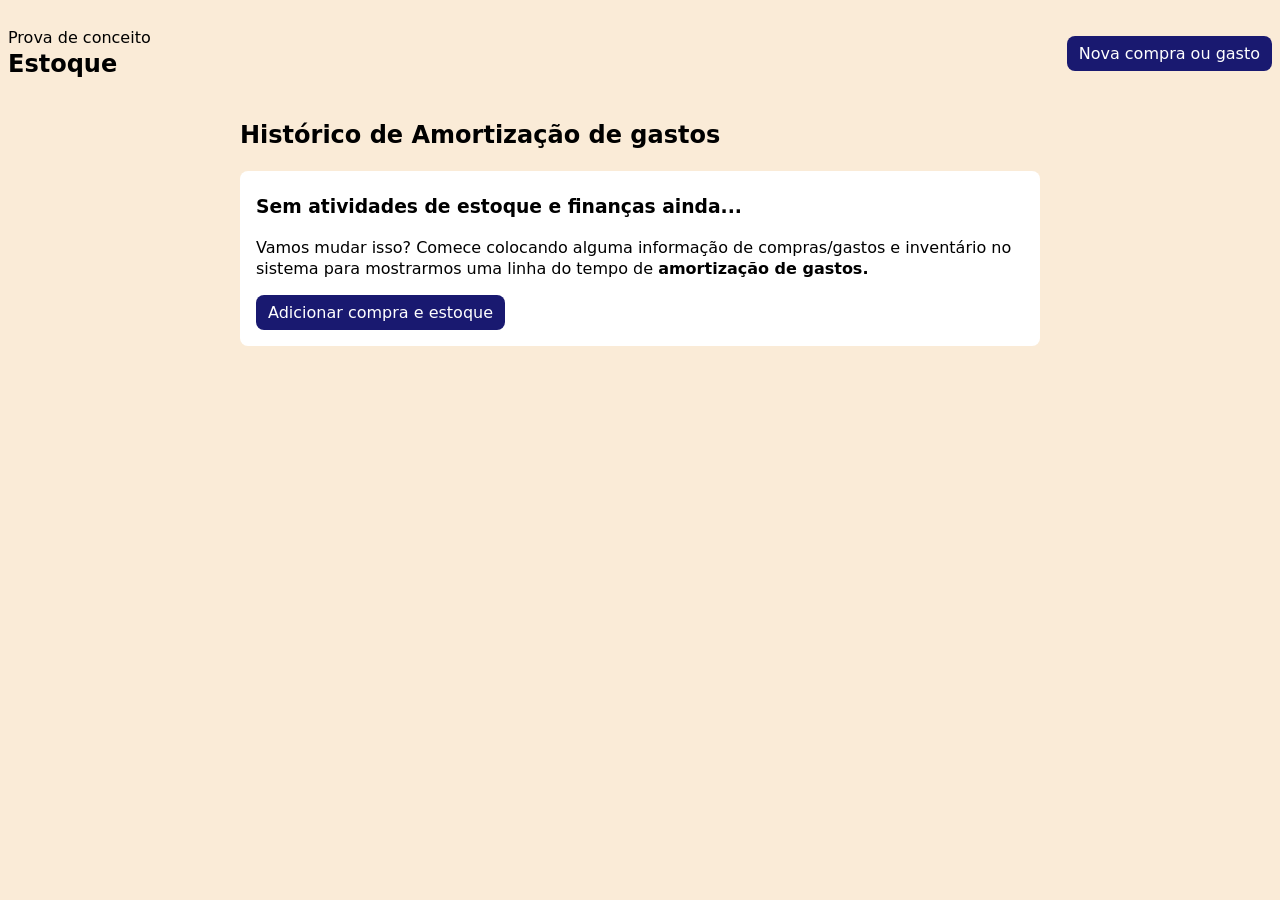
<file: inventory/index.html>
<!DOCTYPE html>
<html lang="pt-br">

  <head>
    <meta charset="UTF-8">
    <meta name="viewport" content="width=device-width, initial-scale=1" />

    <link rel="stylesheet" href="style.css">

    <title>Prova de conceito: Estoque</title>
  </head>

  <body>
    <nav>
      <h1><small>Prova de conceito</small>Estoque</h1>
      <button commandFor="add-expense" command="show-modal">Nova compra ou gasto</button>
    </nav>

    <article class="container">
      <h2>Histórico de Amortização de gastos</h2>

      <div id="history" class="history">

        <section id="empty">
          <h3>Sem atividades de estoque e finanças ainda...</h3>
          <p>Vamos mudar isso? Comece colocando alguma informação de compras/gastos e inventário no sistema para
            mostrarmos uma linha do tempo de <strong>amortização de gastos.</strong></p>
          <button commandFor="add-expense" command="show-modal">Adicionar compra e estoque</button>
        </section>

      </div>
    </article>
  </body>

  <script src="script.js" type="module"></script>

  <!-- Action Edit -->
  <dialog id="edit-expense" closedby="any">
    <h1>Edite sua compra e estoque</h1>
    <form id="edit">
      <h2><span id="editExpenseAmount">R$ 0,00</span> em <span id="editExpenseActivity">Nome da Atividade</span></h2>

      <label for="editDate">Data da despesa</label>
      <input id="editDate" name="date" type="date" required />

      <label for="editAmount">Custo</label>
      <input id="editAmount" name="amount" type="number" min="0" step="0.01" required />

      <label for="editGoodThrough">Estoque (ou uso) em meses</label>
      <input id="editGoodThrough" name="goodThrough" type="range" value="1" min="0" max="12" list="months" required
        oninput="editGoodThroughCounter.innerText = this.value" />
      <span><strong id="editGoodThroughCounter">?</strong> meses</span>

      <p><small><em>Estoque de zero meses apaga a despesa</em></small></p>

      <fieldset form="edit">
        <legend>Campos optativos</legend>

        <label for="editDescription">Descrição</label>
        <input id="editDescription" name="description" />

        <label for="editQuantity">Quantidade <small>(peso / litros / unidades)</small></label>
        <input id="editQuantity" name="quantity" type="number" min="0" step="0.01" />
      </fieldset>

      <section>
        <button type="button" commandFor="edit-expense" command="close">Sair</button>
        <button type="submit">✏️ Editar!</button>
      </section>
    </form>
  </dialog>

  <!-- Action Add -->
  <dialog id="add-expense" closedby="any">
    <h1>Adicione uma compra</h1>
    <p>Vamos calcular a sua <strong>amortização de gastos</strong></p>
    <form id="expense">
      <label for="expenseDate">Data da despesa</label>
      <input id="expenseDate" name="date" type="date" required />

      <label for="expenseType">Tipo</label>
      <select id="expenseType" name="type" required>
        <option>Selecione um tipo</option>
        <optgroup label="Alimentação">
          <option value="feed_roughhage">Volumosos</option>
          <option value="feed_concentrated">Concentrados</option>
          <option value="feed_minerals">Minerais</option>
          <option value="feed_adictives">Aditivos</option>
          <option value="feed_milk">Aleitamento</option>
        </optgroup>
        <optgroup label="Medicamento">
          <option value="medicine_vaccine">Vacina</option>
          <option value="medicine_vermifuge">Vermifugo</option>
        </optgroup>
        <optgroup label="Mão de Obra">
          <option value="labor_workforce">Permanente</option>
          <option value="labor_outsorced">Terceirizada</option>
          <option value="labor_technical-assistance">Assistência técnica</option>
        </optgroup>
        <optgroup label="Serviços Públicos">
          <option value="utilities_energy">Energia elétrica</option>
          <option value="utilities_water">Água e esgoto</option>
          <option value="utilities_internet">Internet e Telefone</option>
        </optgroup>
        <optgroup label="Operação mecânica">
          <option value="mechanical_diesel">Diesel</option>
          <option value="mechanical_repair">Reparo</option>
          <option value="mechanical_transports">Transportes</option>
        </optgroup>
        <optgroup label="Despesas Financeiras">
          <option value="finance_tax">Impostos</option>
          <option value="finance_fine">Multas</option>
        </optgroup>
        <optgroup label="Outros">
          <option value="other_supply">Outros (Item com estoque)</option>
          <option value="other_recurring">Outros (Recorrente)</option>
          <option value="other_standalone">Outros (Uso único)</option>
          <option value="other_regressive">Outros (Regressivo)</option>
        </optgroup>
      </select>

      <label for="expenseAmount">Custo</label>
      <input id="expenseAmount" name="amount" type="number" min="0" step="0.01" required />

      <label for="expenseGoodThrough">Duração estimada em meses <small>(estoque ou uso)</small></label>
      <input id="expenseGoodThrough" name="goodThrough" type="range" value="1" min="1" max="12" list="months" required
        oninput="expenseGoodThroughCounter.innerText = this.value" />
      <span><strong id="expenseGoodThroughCounter">1</strong> meses</span>

      <fieldset form="expense">
        <legend>Campos optativos</legend>

        <label for="expenseDescription">Descrição</label>
        <input id="expenseDescription" name="description" />

        <label for="expenseQuantity">Quantidade <small>(peso / litros / unidades)</small></label>
        <input id="expenseQuantity" name="quantity" type="number" min="0" step="0.01" />
      </fieldset>

      <section>
        <button type="button" commandFor="add-expense" command="close">Sair</button>
        <button type="submit">Adicionar!</button>
      </section>
    </form>
  </dialog>

  <!-- Support element -->
  <datalist id="months">
    <option value="1" label="1"></option>
    <option value="2" label="2"></option>
    <option value="3" label="3"></option>
    <option value="4" label="4"></option>
    <option value="5" label="5"></option>
    <option value="6" label="6"></option>
    <option value="7" label="7"></option>
    <option value="8" label="8"></option>
    <option value="9" label="9"></option>
    <option value="10" label="10"></option>
    <option value="11" label="11"></option>
    <option value="12" label="12"></option>
  </datalist>

</html>
</file>
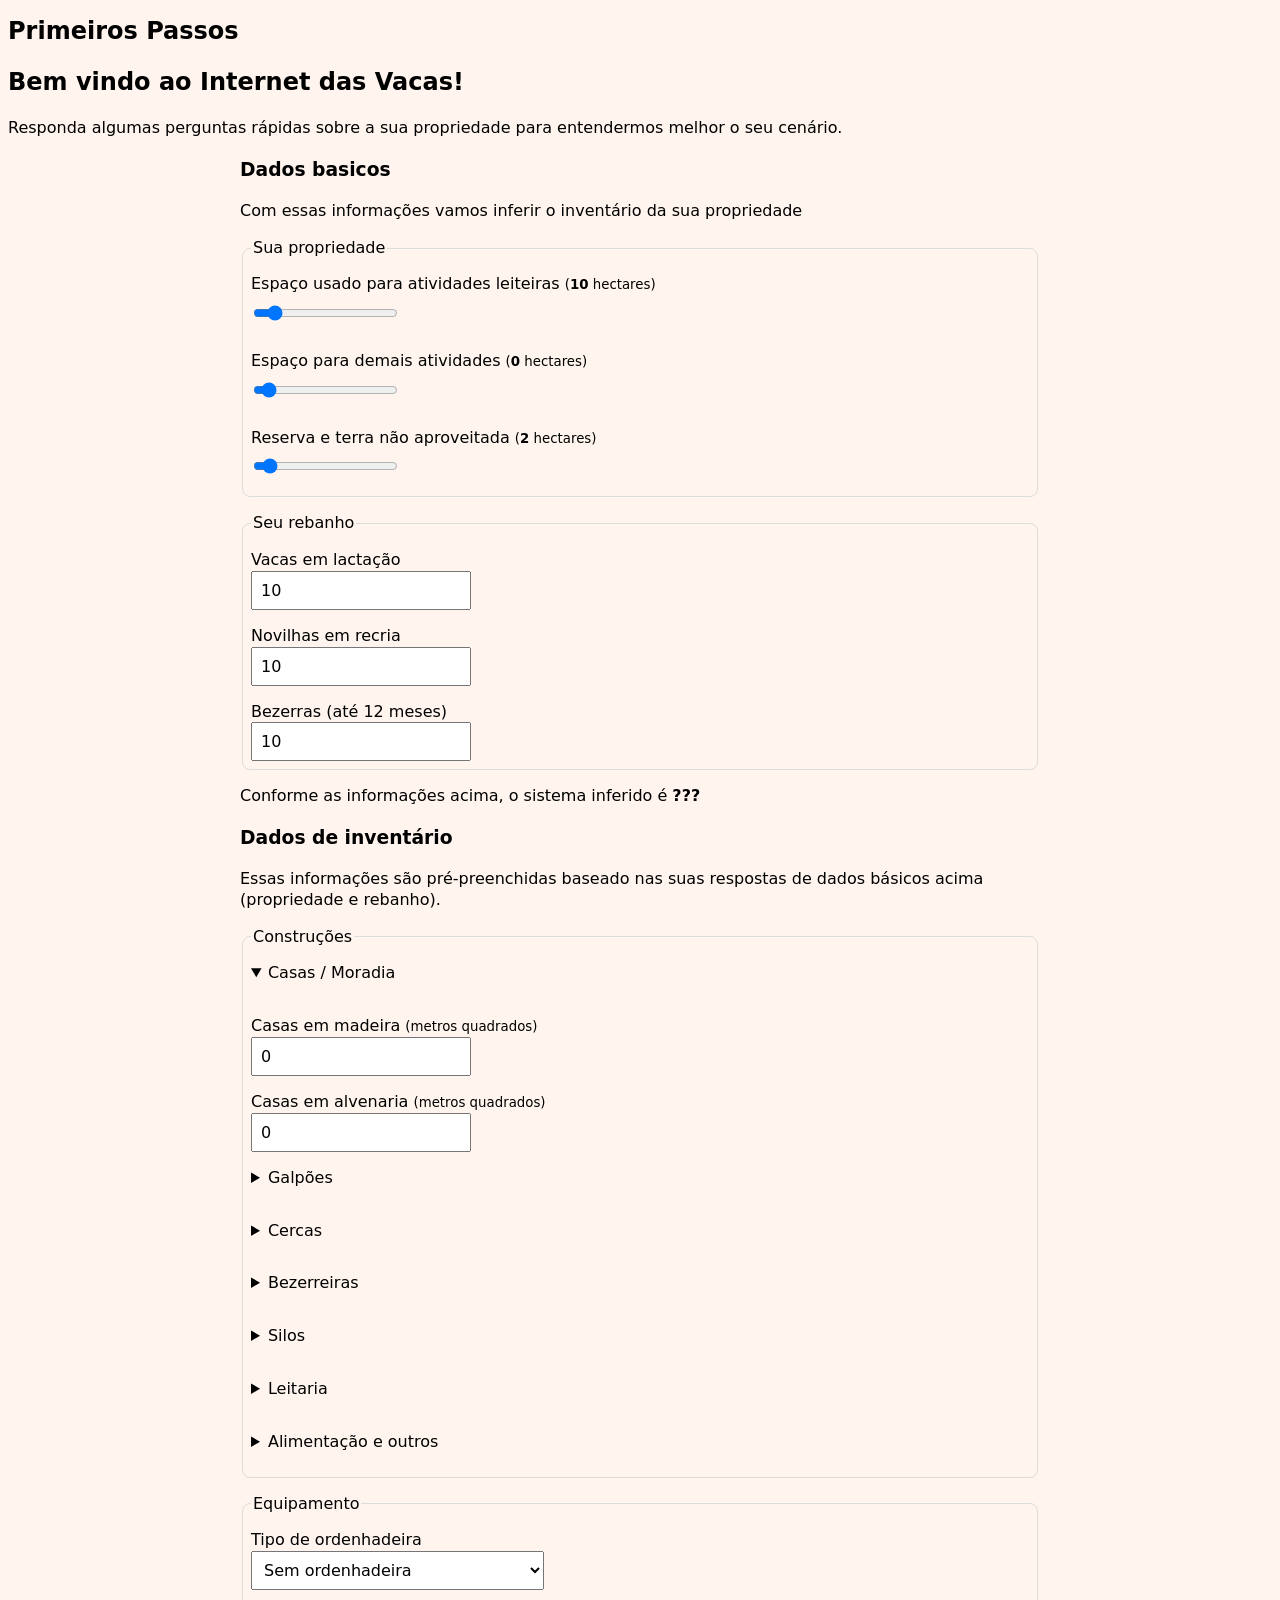
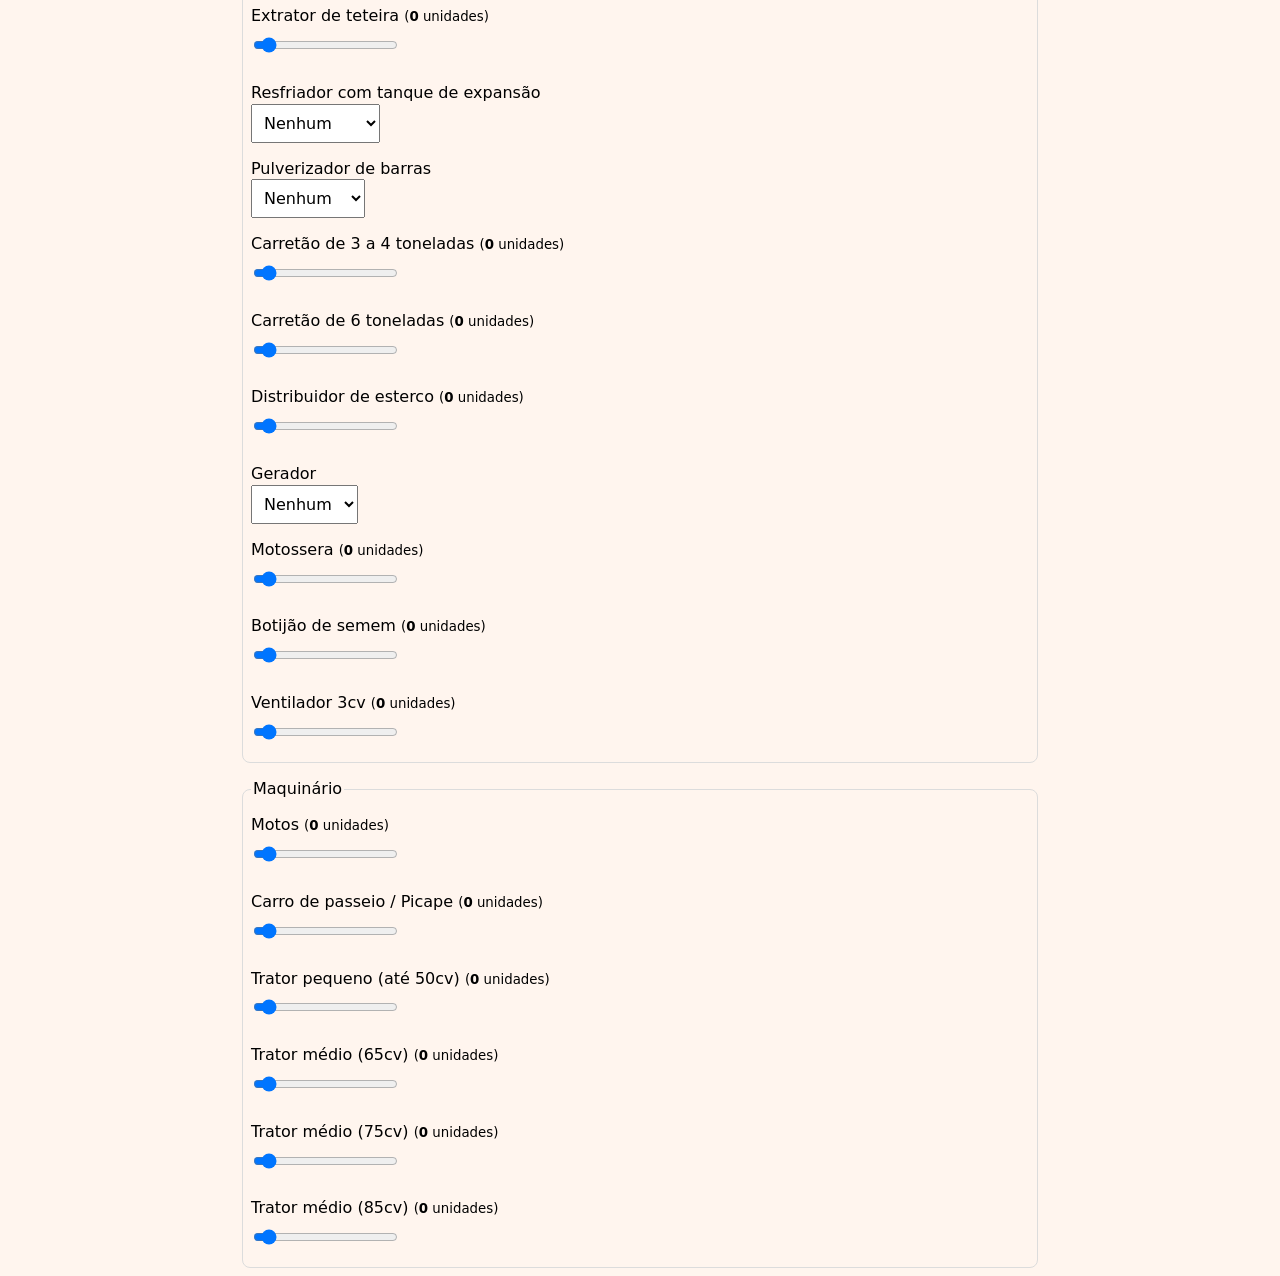
<file: onboarding/index.html>
<!DOCTYPE html>
<html lang="pt-br">

  <head>
    <meta charset="UTF-8">
    <meta name="viewport" content="width=device-width, initial-scale=1" />

    <link rel="stylesheet" href="style.css">

    <title>Prova de conceito: Primeiros Passos</title>
  </head>

  <body>
    <h1>Primeiros Passos</h1>
    <h2>Bem vindo ao Internet das Vacas!</h2>
    <p>Responda algumas perguntas rápidas sobre a sua propriedade para entendermos melhor o seu cenário.</p>

    <form class="container" id="onboardingBase">
      <h3>Dados basicos</h3>
      <p>Com essas informações vamos inferir o inventário da sua propriedade</p>
      <fieldset form="onboardingBase">
        <legend>Sua propriedade</legend>

        <label for="land_milk">Espaço usado para atividades leiteiras <small>(<strong id="land_milk_counter">10</strong>
            hectares)</small></label>
        <input id="land_milk" name="land_milk" type="range" min="0" max="200" value="10"
          oninput="land_milk_counter.innerText = this.value" />

        <label for="land_others">Espaço para demais atividades <small>(<strong id="land_others_counter">0</strong>
            hectares)</small></label>
        <input id="land_others" name="land_others" type="range" min="0" max="200" value="0"
          oninput="land_others_counter.innerText = this.value" />

        <label for="land_nature">Reserva e terra não aproveitada <small>(<strong id="land_nature_counter">2</strong>
            hectares)</small></label>
        <input id="land_nature" name="land_nature" type="range" min="0" max="200" value="2"
          oninput="land_nature_counter.innerText = this.value" />

      </fieldset>

      <fieldset form="onboardingBase">
        <legend>Seu rebanho</legend>

        <label for="herd_cows">Vacas em lactação</label>
        <input id="herd_cows" name="herd_cows" type="number" min="0" step="1" value="10" />

        <label for="herd_heifers">Novilhas em recria</label>
        <input id="herd_heifers" name="herd_heifers" type="number" min="0" step="1" value="10" />

        <label for="herd_calves">Bezerras (até 12 meses)</label>
        <input id="herd_calves" name="herd_calves" type="number" min="0" step="1" value="10" />
      </fieldset>

      <p>Conforme as informações acima, o sistema inferido é <strong id="selected_system">???</strong></p>
    </form>

    <form class="container" id="onboardingInventory">
      <h3>Dados de inventário</h3>
      <p>Essas informações são pré-preenchidas baseado nas suas respostas de dados básicos acima
        (propriedade e rebanho).</p>

      <fieldset form="onboardingInventory">
        <legend>Construções</legend>

        <details open name="buildings">
          <summary>Casas / Moradia</summary>

          <label for="casa_s_de_madeira">Casas em madeira <small>(metros quadrados)</small></label>
          <input id="casa_s_de_madeira" type="number" min="0" value="0" />

          <label for="casa_s_de_alvenaria">Casas em alvenaria <small>(metros quadrados)</small></label>
          <input id="casa_s_de_alvenaria" type="number" min="0" value="0" />
        </details>

        <details name="buildings">
          <summary>Galpões</summary>

          <label for="galpao_deposito">Galpão (deposito) <small>(metros quadrados)</small></label>
          <input id="galpao_deposito" type="number" min="0" value="0" />

          <label for="galpao_para_feno">Galpão (Feno) <small>(metros quadrados)</small></label>
          <input id="galpao_para_feno" type="number" min="0" value="0" />
        </details>


        <details name="buildings">
          <summary>Cercas</summary>

          <label for="cercas_permanentes">Cercas permanentes <small>(metros)</small></label>
          <input id="cercas_permanentes" type="number" min="0" value="0" />

          <label for="cerca_eletrica">Cerca eletrica <small>(metros)</small></label>
          <input id="cerca_eletrica" type="number" min="0" value="0" />
        </details>

        <details name="buildings">
          <summary>Bezerreiras</summary>

          <label for="bezerreira_movel">Bezerreira móvel <small>(<strong id="bezerreira_movel_counter">0</strong>
              unidades)</small></label>
          <input id="bezerreira_movel" type="range" min="0" max="20" value="0"
            oninput="bezerreira_movel_counter.innerText = this.value" />

          <label for="bezerreira_fixa">Bezerreira fixa <small>(metros quadrados)</small></label>
          <input id="bezerreira_fixa" type="number" min="0" value="0" />
        </details>

        <details name="buildings">
          <summary>Silos</summary>

          <label for="silo_de_superficie">Silo de superficie <small>(metros cúbicos)</small></label>
          <input id="silo_de_superficie" type="number" min="0" value="0" />

          <label for="silo_trincheira_s_revestimento">Silo Trincheira <small>(metros cúbicos)</small></label>
          <input id="silo_trincheira_s_revestimento" type="number" min="0" value="0" />

          <label for="silo_metalico_de_racao_graneleiro_vertical">Silo metálico <small>(toneladas)</small></label>
          <input id="silo_metalico_de_racao_graneleiro_vertical" type="number" min="0" value="0" />
        </details>

        <details name="buildings">
          <summary>Leitaria</summary>

          <label for="sala_de_espera">Sala de espera <small>(metros quadrados)</small></label>
          <input id="sala_de_espera" type="number" min="0" value="0" />

          <label for="sala_do_resfriador">Sala do resfriados <small>(metros quadrados)</small></label>
          <input id="sala_do_resfriador" type="number" min="0" value="0" />

          <label for="sala_de_ordenha">Sala de ordenha <small>(metros quadrados)</small></label>
          <input id="sala_de_ordenha" type="number" min="0" value="0" />
        </details>

        <details name="buildings">
          <summary>Alimentação e outros</summary>

          <label for="sala_de_alimentacao">Sala de alimentação <small>(metros quadrados)</small></label>
          <input id="sala_de_alimentacao" type="number" min="0" value="0" />

          <label for="compost_barn">Compost Barn <small>(metros quadrados)</small></label>
          <input id="compost_barn" type="number" min="0" value="0" />

          <label for="bebedouro">Bebedouros / coxos <small>(<strong id="bebedouro_counter">0</strong>
              unidades)</small></label>
          <input id="bebedouro" type="range" min="0" max="20" value="0"
            oninput="bebedouro_counter.innerText = this.value" />
        </details>

      </fieldset>

      <fieldset form="onboardingInventory">
        <legend>Equipamento</legend>

        <label for="ordenhadeira">Tipo de ordenhadeira</label>
        <select id="ordenhadeira">
          <option value="">Sem ordenhadeira</option>
          <option value="ordenhadeira_balde_ao_pe_c_dois_conjuntos">Balde ao pé com dois conjuntos</option>
          <option value="ordenhadeira_canalizada_c_tres_conjuntos">Canalizada com 3 conjuntos</option>
          <option value="ordenhadeira_canalizada_c_quatro_conjuntos">Canalizada com 4 conjuntos</option>
          <option value="ordenhadeira_canalizada_c_seis_conjuntos">Canalizada com 6 conjuntos</option>
        </select>

        <label for="extrator_de_teteira">Extrator de teteira <small>(<strong id="extrator_de_teteira_counter">0</strong>
            unidades)</small></label>
        <input id="extrator_de_teteira" type="range" min="0" max="20" value="0"
          oninput="extrator_de_teteira_counter.innerText = this.value" />

        <label for="resfriador_c_tanque_de_expansao">Resfriador com tanque de expansão</label>
        <select id="resfriador_c_tanque_de_expansao">
          <option value="">Nenhum</option>
          <option value="500">500 litros</option>
          <option value="800">800 litros</option>
          <option value="2000">2.000 litros</option>
          <option value="5000">5.000 litros</option>
        </select>

        <label for="pulverizador_de_barras">Pulverizador de barras</label>
        <select id="pulverizador_de_barras">
          <option value="">Nenhum</option>
          <option value="400">400 litros</option>
          <option value="600">600 litros</option>
        </select>

        <label for="carreta_3_4_toneladas_1_eixo">Carretão de 3 a 4 toneladas <small>(<strong
              id="carreta_3_4_toneladas_1_eixo_counter">0</strong>
            unidades)</small></label>
        <input id="carreta_3_4_toneladas_1_eixo" type="range" min="0" max="10" value="0"
          oninput="carreta_3_4_toneladas_1_eixo_counter.innerText = this.value" />

        <label for="carreta_de_6_toneladas_basculante">Carretão de 6 toneladas <small>(<strong
              id="carreta_de_6_toneladas_basculante_counter">0</strong>
            unidades)</small></label>
        <input id="carreta_de_6_toneladas_basculante" type="range" min="0" max="10" value="0"
          oninput="carreta_de_6_toneladas_basculante_counter.innerText = this.value" />

        <label for="distribuidor_de_esterco_liquido_4000l">Distribuidor de esterco <small>(<strong
              id="distribuidor_de_esterco_liquido_4000l_counter">0</strong>
            unidades)</small></label>
        <input id="distribuidor_de_esterco_liquido_4000l" type="range" min="0" max="10" value="0"
          oninput="distribuidor_de_esterco_liquido_4000l_counter.innerText = this.value" />

        <label for="gerador">Gerador</label>
        <select id="gerador">
          <option value="">Nenhum</option>
          <option value="6.5">6.5 KV/A</option>
          <option value="15">15 KV/A</option>
          <option value="20">20 KV/A</option>
        </select>

        <label for="motoserra_media">Motossera <small>(<strong id="motoserra_media_counter">0</strong>
            unidades)</small></label>
        <input id="motoserra_media" type="range" min="0" max="10" value="0"
          oninput="motoserra_media_counter.innerText = this.value" />

        <label for="botijao_de_semen">Botijão de semem <small>(<strong id="botijao_de_semen_counter">0</strong>
            unidades)</small></label>
        <input id="botijao_de_semen" type="range" min="0" max="5" value="0"
          oninput="botijao_de_semen_counter.innerText = this.value" />

        <label for="ventiladores_de_3cv_2_2m">Ventilador 3cv <small>(<strong
              id="ventiladores_de_3cv_2_2m_counter">0</strong>
            unidades)</small></label>
        <input id="ventiladores_de_3cv_2_2m" type="range" min="0" max="50" value="0"
          oninput="ventiladores_de_3cv_2_2m_counter.innerText = this.value" />
      </fieldset>

      <fieldset form="onboardingInventory">
        <legend>Maquinário</legend>

        <label for="motocicleta">Motos <small>(<strong id="motocicleta_counter">0</strong>
            unidades)</small></label>
        <input id="motocicleta" type="range" min="0" max="5" value="0"
          oninput="motocicleta_counter.innerText = this.value" />

        <label for="automovel">Carro de passeio / Picape <small>(<strong id="automovel_counter">0</strong>
            unidades)</small></label>
        <input id="automovel" type="range" min="0" max="5" value="0"
          oninput="automovel_counter.innerText = this.value" />

        <label for="trator_pequeno_porte_50_cv_4x4">Trator pequeno (até 50cv) <small>(<strong
              id="trator_pequeno_porte_50_cv_4x4_counter">0</strong>
            unidades)</small></label>
        <input id="trator_pequeno_porte_50_cv_4x4" type="range" min="0" max="5" value="0"
          oninput="trator_pequeno_porte_50_cv_4x4_counter.innerText = this.value" />

        <label for="trator_medio_porte_65_cv_4x4">Trator médio (65cv) <small>(<strong
              id="trator_medio_porte_65_cv_4x4_counter">0</strong>
            unidades)</small></label>
        <input id="trator_medio_porte_65_cv_4x4" type="range" min="0" max="5" value="0"
          oninput="trator_medio_porte_65_cv_4x4_counter.innerText = this.value" />

        <label for="trator_medio_porte_75_cv_4x4">Trator médio (75cv) <small>(<strong
              id="trator_medio_porte_75_cv_4x4_counter">0</strong>
            unidades)</small></label>
        <input id="trator_medio_porte_75_cv_4x4" type="range" min="0" max="5" value="0"
          oninput="trator_medio_porte_75_cv_4x4_counter.innerText = this.value" />

        <label for="trator_medio_porte_85_cv_4x4">Trator médio (85cv) <small>(<strong
              id="trator_medio_porte_85_cv_4x4_counter">0</strong>
            unidades)</small></label>
        <input id="trator_medio_porte_85_cv_4x4" type="range" min="0" max="5" value="0"
          oninput="trator_medio_porte_85_cv_4x4_counter.innerText = this.value" />
      </fieldset>
    </form>
  </body>

  <script src="./onboarding.js" type="module"></script>

</html>
</file>
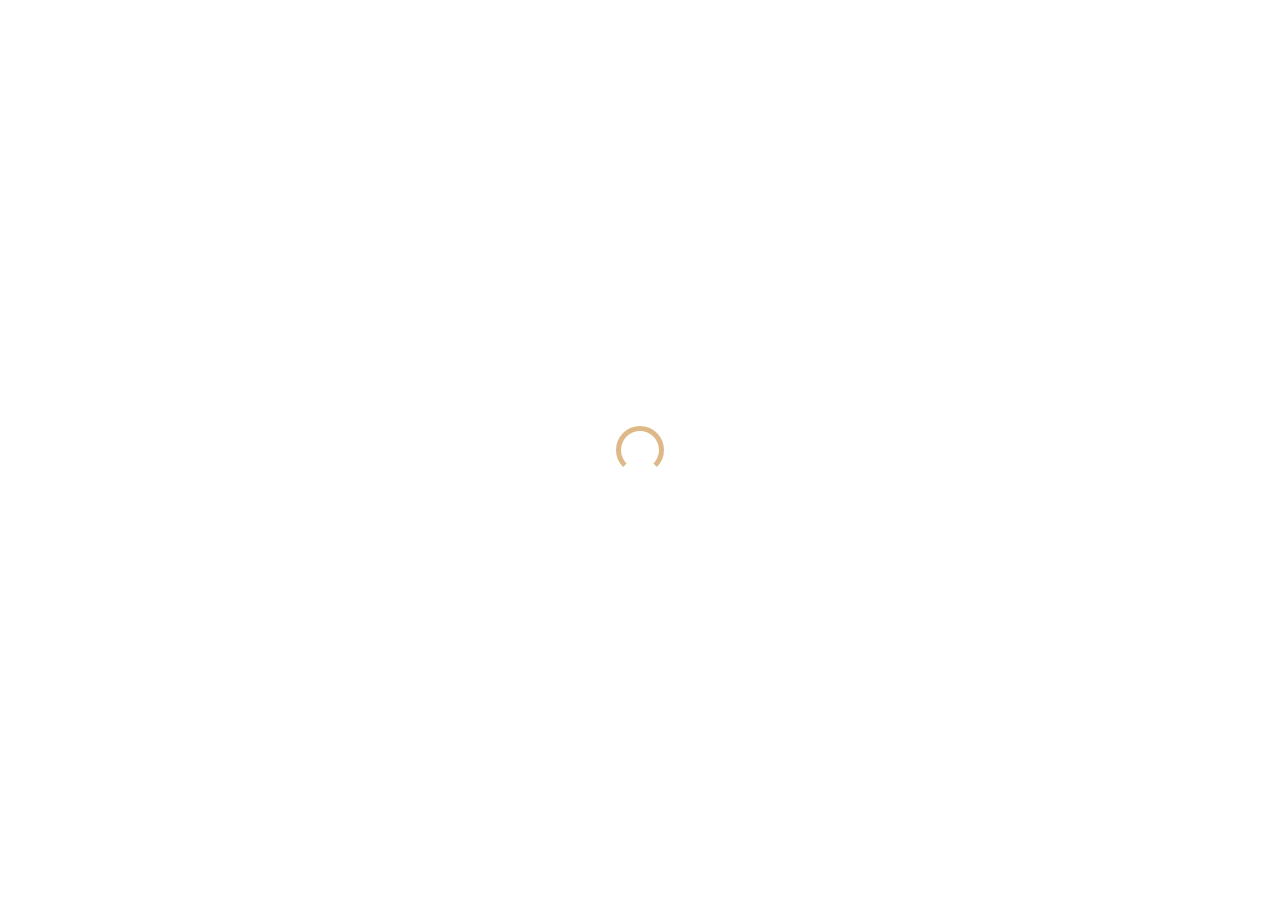
<file: plugin/index.html>
<!DOCTYPE html>
<html lang="pt-br" data-gateway="home-page">

  <head>
    <meta charset="UTF-8">
    <meta name="viewport" content="width=device-width, initial-scale=1" />

    <link rel="stylesheet" href="style.css">

    <title>Prova de conceito: Plugins</title>
  </head>

  <body>
    <section class="load-area" id="loader">
      <div class="loader"></div>
    </section>

    <h1>Prova de conceito: Plugins</h1>
    <strong>Ative ou desative um plugin (Marketplace):</strong>
    <ul>
      <slot data-type="marketplace"></slot>
    </ul>
    <main>
      <aside id="menu">
        <p>Menu</p>
        <ul>
          <!-- Plugin controlled -->
          <slot data-context="menu"></slot>
        </ul>
      </aside>
      <section>
        <!-- Plugin controlled -->
        <slot data-context="main_top"></slot>
        <!-- JS Controlled -->
        <div id="container"></div>
        <!-- Plugin controlled -->
        <slot data-context="main_bottom"></slot>
      </section>
    </main>
  </body>

  <script defer src="init.js"></script>

</html>

<!-- 
# Base functionality

Core must provide

- Access to data
- Notification system
- GUI handlers

Maybe provide 2 APIs / method groups?

- One regarding UI / GUI
- One regarding data

# Triggers

Triggers using event handlers

Example from VSCode that you first register and get it triggered when "action"
happens as the actions are decided on a script file.

```javascript
let disposable = vscode.commands.registerCommand(
  "helloworld.helloWorld",
  () => {
    vscode.window.showInformationMessage("Hello World!");
  },
);

context.subscriptions.push(disposable);
```

1 - Register the activation event that will trigger the extension execution
(Activation Events: events upon which your extension becomes active.)

2 - Uses a contribbution point to interact with VS Code (Contribution Points:
static declarations that you make in the package.json Extension Manifest to
extend VS Code.)

3 - Uses VS Code API (VS Code API: a set of JavaScript APIs that you can invoke
in your extension code.)

# Implementation details

- No DOM Access: we run extensions in an Extension Host process and prevent
direct access to the DOM.
- No custom style sheets

TODO: Try to create some generic data structure when possible that the plugins
can adjust on the go.

# DATA INPUT (forms)

## 1. Add a parameter list to your plugin’s manifest

Each parameter requires a name and a key. The name is the text that appears in
the UI and the key is used to uniquely identify the value for that parameter
when your plugin is run.

By default, any time that a parameter-enabled command is triggered by the user,
the parameter entry UI is launched and the user is asked to provide parameter
values. This includes all contexts from which a plugin can be run: quick
actions, context menus, the desktop app menu, etc.

## 2. Add a handler for the figma.parameters.on('input') event to provide suggested parameter values

Your plugin can dynamically provide suggestions as a user types in values for
parameters. To enable this, your plugin is launched in “query mode,” during
which it can read from the document, and make network requests, but can’t make
changes to the document or display visible UI.

## 3. Add a handler for the figma.on('run') event to run your plugin with the selected values

After all parameters have been entered, your plugin is run via the
figma.on('run') event.


-->
</file>
<file: inventory/style.css>
* {
  font-family: system-ui, -apple-system, BlinkMacSystemFont, "Segoe UI", sans-serif;
}

body {
  background-color: antiquewhite;
  line-height: 1.3;
}

h1 {
  small {
    display: block;
    font-size: 1rem;
    font-weight: 400;
  }

  font-size: 1.5rem;
}

.container {
  max-width: 800px;
  margin: auto;
}

nav {
  display: flex;
  justify-content: space-between;
  align-items: center;
}

button {
  border: none;
  border-radius: 0.5rem;
  padding: 0.5rem 0.75rem;
  font-weight: 500;
  font-size: 1rem;
  cursor: pointer;

  &:last-of-type {
    color: white;
    background-color: midnightblue;
  }
}

dialog {
  box-sizing: border-box;
  max-width: 100%;
  border: none;
  padding: 1rem 1.25rem;
  border-radius: 0.5rem;
}

form {
  section {
    padding-top: 1rem;
  }

  label {
    display: block;
    margin-top: 1rem;
  }

  fieldset {
    margin-top: 1rem;
    border: 0.075rem solid gainsboro;
    border-radius: 0.5rem;
    padding: 0.5rem;
    padding-top: 0;
  }

  input,
  select {
    font-size: 1rem;
    padding: 0.5rem;
    max-width: 100%;
  }
}

.history {
  display: flex;
  flex-direction: column;
  gap: 1rem;
  padding-bottom: 1rem;

  section {
    background-color: white;
    padding: 1rem;
    border-radius: 0.5rem;

    h3:first-child {
      margin-top: 0.5rem;
    }

    small {
      background-color: antiquewhite;
      margin-left: 0.5rem;
      padding: 0.25rem 0.5rem;
      border-radius: 1rem;
      color: firebrick;
      transition: background 0.3s;
      display: inline-block;
    }

    ul {
      list-style: none;
      padding: 0;
      margin: 0;

      li {
        display: flex;
        justify-content: space-between;
        align-items: center;
        padding: 0.5rem;
        border-radius: 0.75rem;
        transition: background 0.3s;
        cursor: default;

        &:hover {
          background-color: antiquewhite;

          small {
            background: white;
          }
        }
      }

      strong {
        color: firebrick;
        margin-right: 0.5rem;
      }

      button {
        font-size: 0.8rem;
        font-weight: 400;
        padding: 0.25rem 0.5rem;
        background-color: dodgerblue;
      }
    }
  }
}
</file>
<file: onboarding/style.css>
* {
  font-family: system-ui, -apple-system, BlinkMacSystemFont, "Segoe UI", sans-serif;
}

body {
  background-color: seashell;
  line-height: 1.3;
}

h1 {
  small {
    display: block;
    font-size: 1rem;
    font-weight: 400;
  }

  font-size: 1.5rem;
}

.container {
  max-width: 800px;
  margin: auto;
}

button {
  border: none;
  border-radius: 0.5rem;
  padding: 0.5rem 0.75rem;
  font-weight: 500;
  font-size: 1rem;
  cursor: pointer;

  &:last-of-type {
    color: white;
    background-color: midnightblue;
  }
}

details {
  summary {
    cursor: pointer;
    padding: 1rem 0;
  }

  &:open>summary {
    font-weight: 800;
  }
}

form {
  section {
    padding-top: 1rem;
  }

  label {
    display: block;
    margin-top: 1rem;
  }

  fieldset {
    margin-top: 1rem;
    border: 0.075rem solid gainsboro;
    border-radius: 0.5rem;
    padding: 0.5rem;
    padding-top: 0;
  }

  input,
  select {
    font-size: 1rem;
    padding: 0.5rem;
    max-width: 100%;
  }
}
</file>
<file: plugin/style.css>
body {
  font-family: system-ui, -apple-system, BlinkMacSystemFont, "Segoe UI", sans-serif;
}

main {
  display: flex;
  gap: 1rem;

  section {
    flex-grow: 1;
  }

  aside {
    max-width: 20rem;
    width: 100%;
  }
}

.load-area {
  position: fixed;
  top: 0;
  bottom: 0;
  right: 0;
  left: 0;
  display: flex;
  justify-content: center;
  align-items: center;
  background: white;

  .loader {
    width: 48px;
    height: 48px;
    border: 5px solid burlywood;
    border-bottom-color: transparent;
    border-radius: 50%;
    display: inline-block;
    box-sizing: border-box;
    animation: rotation 1s linear infinite;
  }
}

@keyframes rotation {
  0% {
    transform: rotate(0deg)
  }

  100% {
    transform: rotate(360deg);
  }
}
</file>
